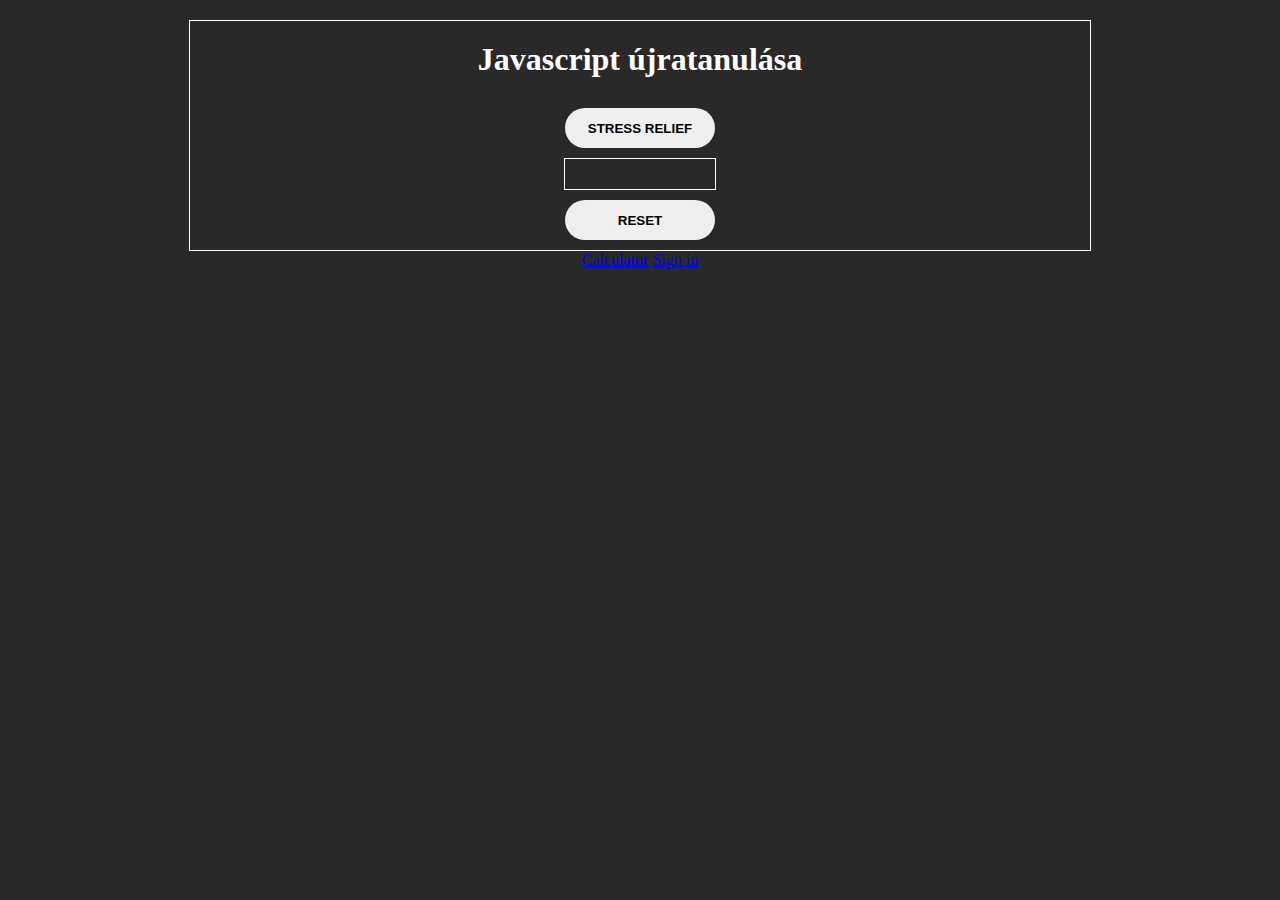
<file: index.html>
<!DOCTYPE html>
<html lang="en">
<head>
    <meta charset="UTF-8">
    <meta name="viewport" content="width=device-width, initial-scale=1.0">
    <link rel="stylesheet" href="../css/style.css">
    <title>Document</title>
</head>
<body>
    <main>

        <!--  Stress relief  -->
        <section class="stress_relief_container">
            <h1>Javascript újratanulása</h1>
            <button class="button">stress relief</button>
            <div class="szamlalo"></div>
            <button class="reset">Reset</button>
        </section>

        <section>
            <a href="./calculator.html">Calculator</a>
            <a href="./sigin.html">Sign in</a>
        </section>

    </main>
    <script src="./js/script.js"></script>
</body>
</html>
</file>
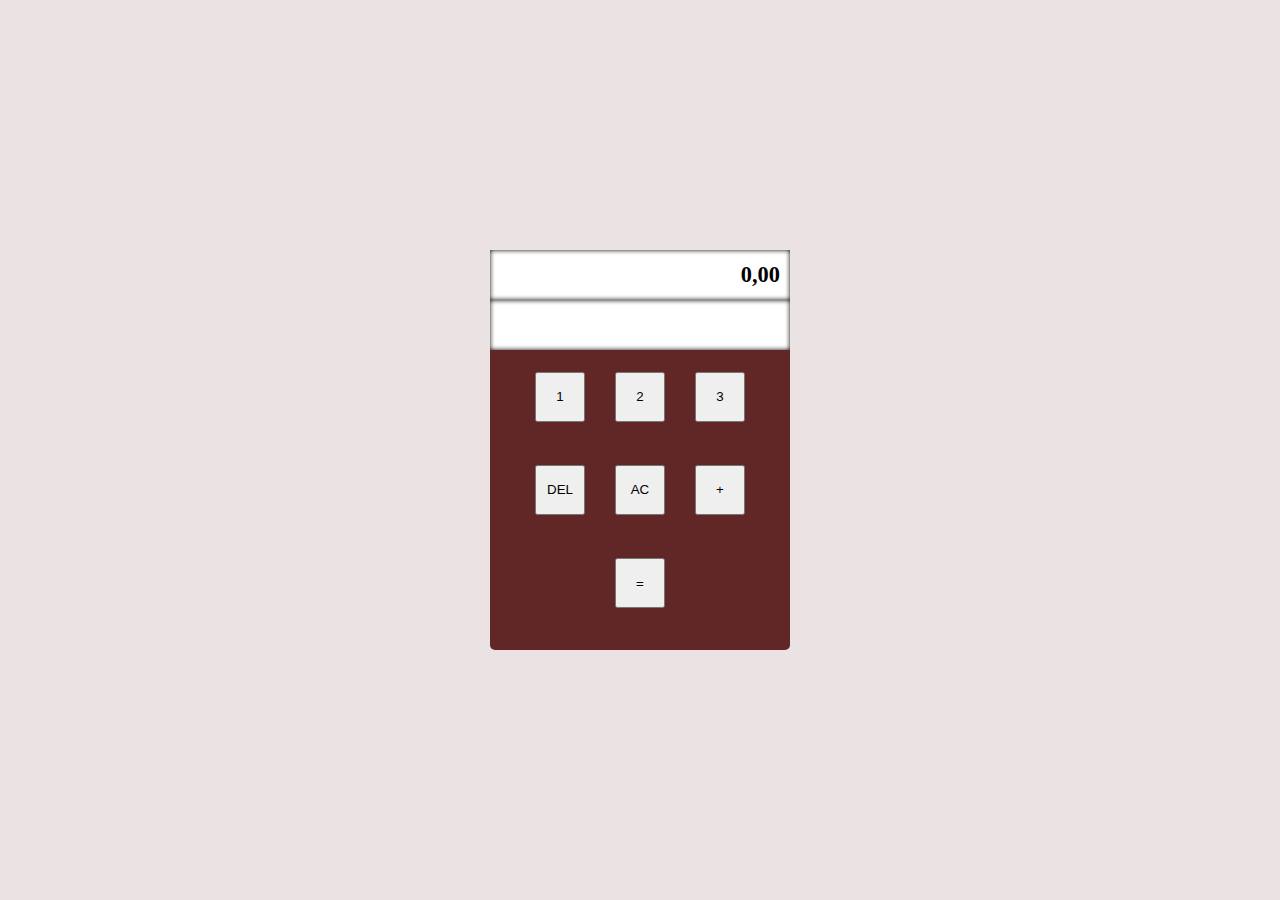
<file: calculator.html>
<!DOCTYPE html>
<html lang="en">
<head>
    <meta charset="UTF-8">
    <meta name="viewport" content="width=device-width, initial-scale=1.0">
    <link rel="stylesheet" href="./css/calculator.css">
    <title>Document</title>
</head>
<body>

    <section class="calculator_container">
        <div class="output">0,00</div>
        <div class="input"></div>
        <div class="buttons">
            <button data-number>1</button>
            <button data-number>2</button>
            <button data-number>3</button>
            <button data-operation>DEL</button>
            <button data-operation>AC</button>
            <button data-operation>+</button>
            <button data-operation>=</button>
        </div>
    </section>
    
    <script src="./js/calculator.js"></script>
</body>
</html>
</file>
<file: css/style.css>
* {
    margin: 0;
    padding: 0;
}

body {
    background-color: rgb(41,41,41);
    color: white;
}

main {
    display: flex;
    justify-content: center;
    flex-direction: column;
    align-items: center;
    padding: 20px 0;
}

.stress_relief_container {
    display: flex;
    flex-direction: column;
    justify-content: center;
    align-items: center;
    border: 1px solid white;
    width: 900px;
}

.stress_relief_container h1 {
    margin: 20px 0;
}

.stress_relief_container button {
    width: 150px;
    height: 40px;
    border-radius: 20px;
    border: none;
    margin: 10px;
    cursor: pointer;
    text-transform: uppercase;
    font-weight: 600;
}

.stress_relief_container .szamlalo {
    border: 1px solid white;
    width: 150px;height: 30px;
    display: flex;
    justify-content: center;
    align-items: center;
    color: goldenrod;
    font-size: 1.4rem;
} 


/**  Calculator  **/

.calculator_container {
    margin-top: 30px;
    width: 310px;
    height: 100%;
    background-color: rgb(201, 198, 198);
    padding-bottom: 20px;
}

.display {
    height: 50px;
    background-color: black;
    border: none;
    width: 100%;
    box-shadow: inset 0 0 5px white;
    color: white;
    margin-bottom: 20px;
    text-align: center;
    font-size: 1.4rem;
}

.button {
    display: flex;
    flex-wrap: wrap;
    justify-content: center;
    align-items: center;

}

.calculator_container button {
    margin: 1px;
    width:70px;
    height: 60px;
    border: none;
    border: 1px solid rgb(139, 131, 131);
    cursor: pointer;
}
</file>
<file: css/calculator.css>
* {
    margin: 0;
    padding: 0;
    box-sizing: border-box;
}

body {
    background-color: rgb(235, 227, 227);
    position: absolute;
    top: 50%;
    left: 50%;
    transform: translate(-50%, -50%);
}

.calculator_container {
    width: 300px;
    height: 400px;
    background-color: rgb(97, 39, 39);
    border-radius: 5px;
}

.input,
.output {
    display: flex;
    padding: 20px 10px;
    justify-content:end;
    align-items: center;
    overflow: hidden;
    overflow: hidden;
    height: 50px;
    background-color: white;
    box-shadow: inset 0 0 5px black;
    font-weight: 800;
    font-size: 1.4rem;
}

.buttons {
    width: 100%;
    height: 70%;
    display: flex;
    flex-wrap: wrap;
    justify-content: center;
    align-items: center;
}

.buttons button {
    width: 50px;
    height: 50px;
    margin: 15px;
    cursor: pointer;
}
</file>
